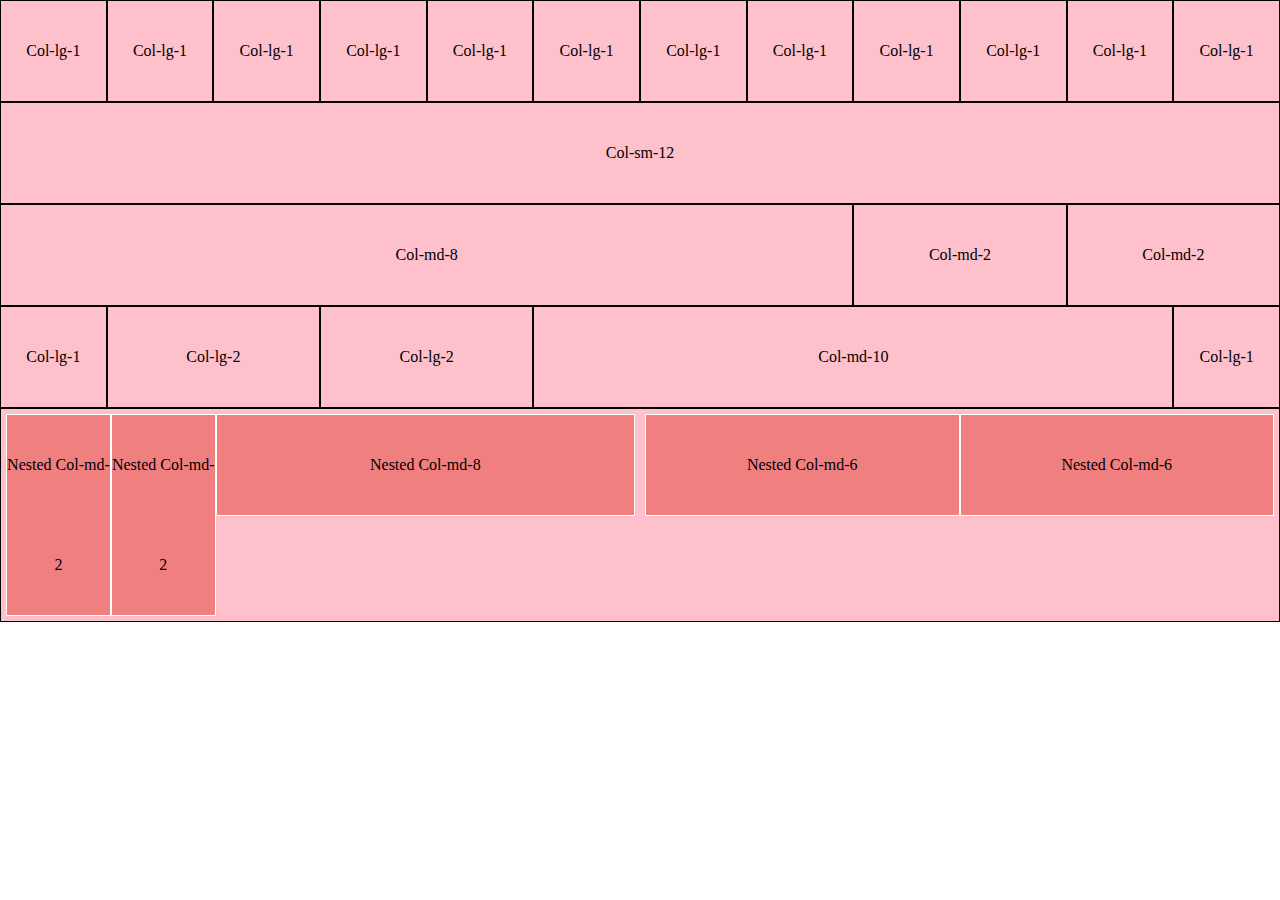
<file: index.html>
<!DOCTYPE html>
<html lang="en">
<head>
    <meta charset="UTF-8">
    <meta http-equiv="X-UA-Compatible" content="IE=edge">
    <meta name="viewport" content="width=device-width, initial-scale=1.0">
    <title>12 Col Framework</title>
    <link rel="stylesheet" href="css/12bool.css">
    <link rel="stylesheet" href="css/style.css">
</head>
<body>
    <main>
        <!-- prima sezione -->
        <section>
            <div class="container-fluid">
                <div class="row">
                    <div class="col-sm-6 col-md-4 col-lg-1">
                        <div class="box"></div>
                    </div>
                    <div class="col-sm-6 col-md-4 col-lg-1">
                        <div class="box"></div>
                    </div>
                    <div class="col-sm-6 col-md-4 col-lg-1">
                        <div class="box"></div>
                    </div>
                    <div class="col-sm-6 col-md-4 col-lg-1">
                        <div class="box"></div>
                    </div>
                    <div class="col-sm-6 col-md-4 col-lg-1">
                        <div class="box"></div>
                    </div>
                    <div class="col-sm-6 col-md-4 col-lg-1">
                        <div class="box"></div>
                    </div>
                    <div class="col-sm-6 col-md-4 col-lg-1">
                        <div class="box"></div>
                    </div>
                    <div class="col-sm-6 col-md-4 col-lg-1">
                        <div class="box"></div>
                    </div>
                    <div class="col-sm-6 col-md-4 col-lg-1">
                        <div class="box"></div>
                    </div>
                    <div class="col-sm-6 col-md-4 col-lg-1">
                        <div class="box"></div>
                    </div>
                    <div class="col-sm-6 col-md-4 col-lg-1">
                        <div class="box"></div>
                    </div>
                    <div class="col-sm-6 col-md-4 col-lg-1">
                        <div class="box"></div>
                    </div>
                </div>
            </div>
        </section>
        <!-- fine prima sezione -->

        <!-- seconda sezione -->
        <section>
            <div class="container-fluid">
                <div class="row">
                    <div class="col-sm-12">
                        <div class="box"></div>
                    </div>
                </div>
            </div>
        </section>
        <!-- fine seconda sezione -->

        <!-- terza sezione -->
        <section>
            <div class="container-fluid">
                <div class="row">
                    <div class="col-sm-12 col-md-8">
                        <div class="box"></div>
                    </div>
                    <div class="col-sm-6 col-md-2">
                        <div class="box"></div>
                    </div>
                    <div class="col-sm-6 col-md-2">
                        <div class="box"></div>
                    </div>
                </div>
            </div>
        </section>
        <!-- fine terza sezione -->

         <!-- quarta sezione -->
         <section>
            <div class="container-fluid">
                <div class="row">
                    <div class="col-sm-6 col-md-2 col-lg-1">
                        <div class="box"></div>
                    </div>
                    <div class="col-sm-6 col-md-5 col-lg-2">
                        <div class="box"></div>
                    </div>
                    <div class="col-sm-6 col-md-5 col-lg-2">
                        <div class="box"></div>
                    </div>
                    <div class="col-sm-6 col-md-10 col-lg-6">
                        <div class="box"></div>
                    </div>
                    <div class="col-sm-12 col-md-2 col-lg-1">
                        <div class="box"></div>
                    </div>
                </div>
            </div>
        </section>
        <!-- fine quarta sezione -->

        <!-- quinta sezione -->
        <section>
            <div class="container-fluid">
                <div class="row box">
                    <div class="col-sm-12 pd-5 col-lg-6">
                        <div class="row">
                            <div class="col-sm-6 col-md-2">
                                <div class="box-nested"></div>
                            </div>
                            <div class="col-sm-6 col-md-2">
                                <div class="box-nested"></div>
                            </div>
                            <div class="col-sm-12 col-md-8">
                                <div class="box-nested"></div>
                            </div>
                        </div>
                    </div>
                    <div class="col-sm-12 pd-5 col-lg-6">
                        <div class="row">
                            <div class="col-sm-12 col-md-6">
                                <div class="box-nested"></div>
                            </div>
                            <div class="col-sm-12 col-md-6">
                                <div class="box-nested"></div>
                            </div>
                        </div>
                    </div>
                </div>
            </div>
        </section>
        <!-- fine quinta sezione -->
    </main>
</body>
</html>
</file>
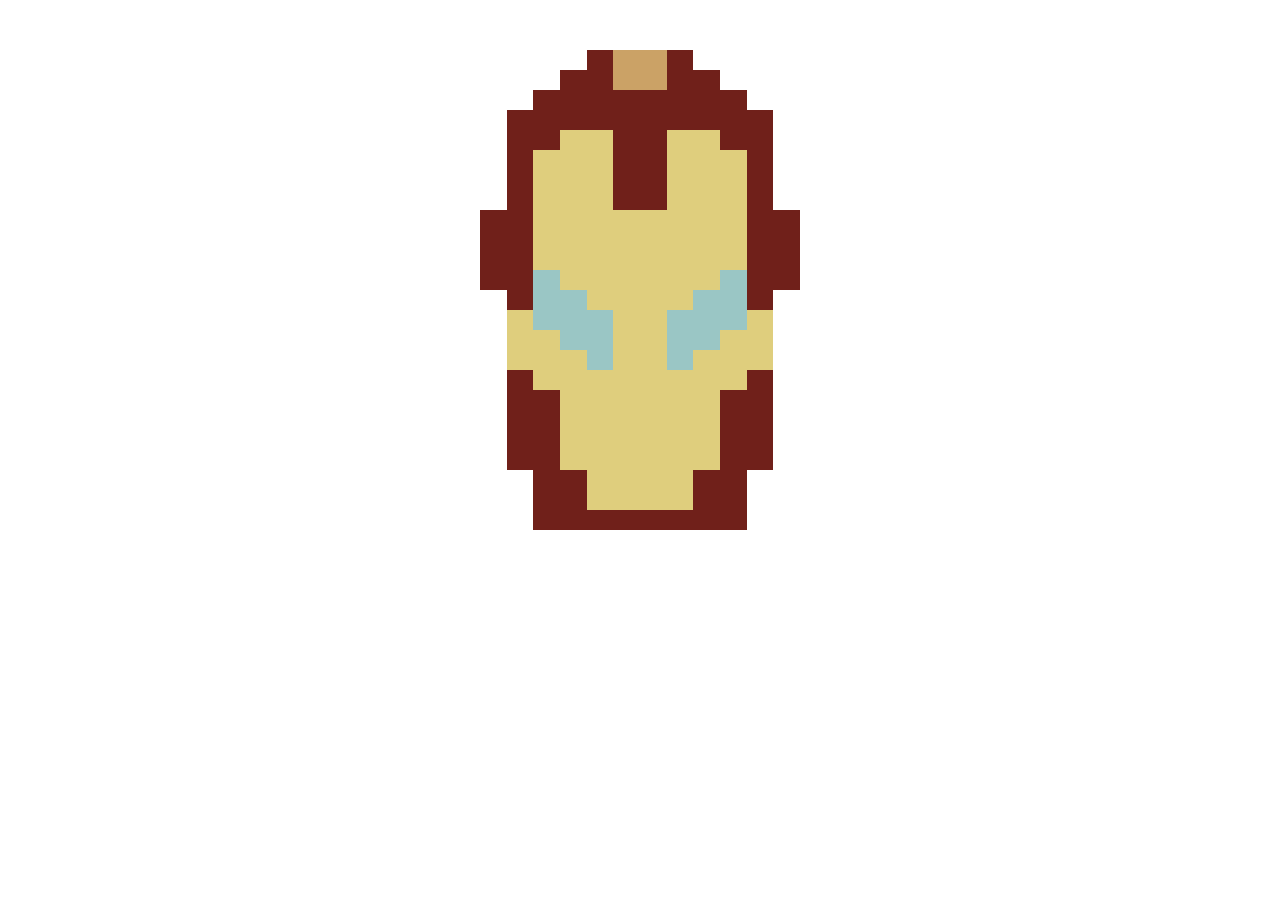
<file: bonus/index.html>
<!DOCTYPE html>
<html lang="en">
<head>
    <meta charset="UTF-8">
    <meta http-equiv="X-UA-Compatible" content="IE=edge">
    <meta name="viewport" content="width=device-width, initial-scale=1.0">
    <title>Iron Man</title>
    <link rel="stylesheet" href="css/framework.css">
    <link rel="stylesheet" href="css/style.css">
</head>
<body>
    <main>
        <div class="container-fluid">
            <div class="container">
                <div class="row">
                    <div class="col-sm-offset-4"></div>
                    <div class="col-sm-1">
                        <div class="pixel red"></div>
                    </div>
                    <div class="col-sm-2">
                        <div class="pixel trasp-red"></div>
                    </div>
                    <div class="col-sm-1">
                        <div class="pixel red"></div>
                    </div>
                    <div class="col-sm-offset-4"></div>
                </div>

                <div class="row">
                    <div class="col-sm-offset-3"></div>
                    <div class="col-sm-2">
                        <div class="pixel red"></div>
                    </div>
                    <div class="col-sm-2">
                        <div class="pixel trasp-red"></div>
                    </div>
                    <div class="col-sm-2">
                        <div class="pixel red"></div>
                    </div>
                    <div class="col-sm-offset-3"></div>
                </div>

                <div class="row">
                    <div class="col-sm-offset-2"></div>
                    <div class="col-sm-8">
                        <div class="pixel red"></div>
                    </div>
                    <div class="col-sm-offset-2"></div>
                </div>

                <div class="row">
                    <div class="col-sm-offset-1"></div>
                    <div class="col-sm-10">
                        <div class="pixel red"></div>
                    </div>
                    <div class="col-sm-offset-1"></div>
                </div>

                <div class="row">
                    <div class="col-sm-offset-1"></div>
                    <div class="col-sm-2">
                        <div class="pixel red"></div>
                    </div>
                    <div class="col-sm-2">
                        <div class="pixel gold"></div>
                    </div>
                    <div class="col-sm-2">
                        <div class="pixel red"></div>
                    </div>
                    <div class="col-sm-2">
                        <div class="pixel gold"></div>
                    </div>
                    <div class="col-sm-2">
                        <div class="pixel red"></div>
                    </div>
                    <div class="col-sm-offset-1"></div>
                </div>

                <div class="row">
                    <div class="col-sm-offset-1"></div>
                    <div class="col-sm-1">
                        <div class="pixel red"></div>
                    </div>
                    <div class="col-sm-3">
                        <div class="pixel gold"></div>
                    </div>
                    <div class="col-sm-2">
                        <div class="pixel red"></div>
                    </div>
                    <div class="col-sm-3">
                        <div class="pixel gold"></div>
                    </div>
                    <div class="col-sm-1">
                        <div class="pixel red"></div>
                    </div>
                    <div class="col-sm-offset-1"></div>
                </div>

                <div class="row">
                    <div class="col-sm-offset-1"></div>
                    <div class="col-sm-1">
                        <div class="pixel red"></div>
                    </div>
                    <div class="col-sm-3">
                        <div class="pixel gold"></div>
                    </div>
                    <div class="col-sm-2">
                        <div class="pixel red"></div>
                    </div>
                    <div class="col-sm-3">
                        <div class="pixel gold"></div>
                    </div>
                    <div class="col-sm-1">
                        <div class="pixel red"></div>
                    </div>
                    <div class="col-sm-offset-1"></div>
                </div>

                <div class="row">
                    <div class="col-sm-offset-1"></div>
                    <div class="col-sm-1">
                        <div class="pixel red"></div>
                    </div>
                    <div class="col-sm-3">
                        <div class="pixel gold"></div>
                    </div>
                    <div class="col-sm-2">
                        <div class="pixel red"></div>
                    </div>
                    <div class="col-sm-3">
                        <div class="pixel gold"></div>
                    </div>
                    <div class="col-sm-1">
                        <div class="pixel red"></div>
                    </div>
                    <div class="col-sm-offset-1"></div>
                </div>

                <div class="row">
                    <div class="col-sm-1">
                        <div class="pixel red"></div>
                    </div>
                    <div class="col-sm-1">
                        <div class="pixel red"></div>
                    </div>
                    <div class="col-sm-4">
                        <div class="pixel gold"></div>
                    </div>
                    
                    <div class="col-sm-4">
                        <div class="pixel gold"></div>
                    </div>
                    <div class="col-sm-1">
                        <div class="pixel red"></div>
                    </div>
                    <div class="col-sm-1">
                        <div class="pixel red"></div>
                    </div>
                </div>

                <div class="row">
                    <div class="col-sm-1">
                        <div class="pixel red"></div>
                    </div>
                    <div class="col-sm-1">
                        <div class="pixel red"></div>
                    </div>
                    <div class="col-sm-4">
                        <div class="pixel gold"></div>
                    </div>
                    
                    <div class="col-sm-4">
                        <div class="pixel gold"></div>
                    </div>
                    <div class="col-sm-1">
                        <div class="pixel red"></div>
                    </div>
                    <div class="col-sm-1">
                        <div class="pixel red"></div>
                    </div>
                </div>

                <div class="row">
                    <div class="col-sm-1">
                        <div class="pixel red"></div>
                    </div>
                    <div class="col-sm-1">
                        <div class="pixel red"></div>
                    </div>
                    <div class="col-sm-4">
                        <div class="pixel gold"></div>
                    </div>
                    
                    <div class="col-sm-4">
                        <div class="pixel gold"></div>
                    </div>
                    <div class="col-sm-1">
                        <div class="pixel red"></div>
                    </div>
                    <div class="col-sm-1">
                        <div class="pixel red"></div>
                    </div>
                </div>

                <div class="row">
                    <div class="col-sm-1">
                        <div class="pixel red"></div>
                    </div>
                    <div class="col-sm-1">
                        <div class="pixel red"></div>
                    </div>
                    <div class="col-sm-1">
                        <div class="pixel blue-white"></div>
                    </div>
                    <div class="col-sm-6">
                        <div class="pixel gold"></div>
                    </div>
                    <div class="col-sm-1">
                        <div class="pixel blue-white"></div>
                    </div>
                    <div class="col-sm-1">
                        <div class="pixel red"></div>
                    </div>
                    <div class="col-sm-1">
                        <div class="pixel red"></div>
                    </div>
                </div>

                <div class="row">
                    <div class="col-sm-offset-1"></div>
                    <div class="col-sm-1">
                        <div class="pixel red"></div>
                    </div>
                    <div class="col-sm-2">
                        <div class="pixel blue-white"></div>
                    </div>
                    <div class="col-sm-4">
                        <div class="pixel gold"></div>
                    </div>
                    <div class="col-sm-2">
                        <div class="pixel blue-white"></div>
                    </div>
                    <div class="col-sm-1">
                        <div class="pixel red"></div>
                    </div>
                    <div class="col-sm-offset-1"></div>
                </div>

                <div class="row">
                    <div class="col-sm-offset-1"></div>
                    <div class="col-sm-1">
                        <div class="pixel gold"></div>
                    </div>
                    <div class="col-sm-3">
                        <div class="pixel blue-white"></div>
                    </div>
                    <div class="col-sm-2">
                        <div class="pixel gold"></div>
                    </div>
                    <div class="col-sm-3">
                        <div class="pixel blue-white"></div>
                    </div>
                    <div class="col-sm-1">
                        <div class="pixel gold"></div>
                    </div>
                    <div class="col-sm-offset-1"></div>
                </div>

                <div class="row">
                    <div class="col-sm-offset-1"></div>
                    <div class="col-sm-2">
                        <div class="pixel gold"></div>
                    </div>
                    <div class="col-sm-2">
                        <div class="pixel blue-white"></div>
                    </div>
                    <div class="col-sm-2">
                        <div class="pixel gold"></div>
                    </div>
                    <div class="col-sm-2">
                        <div class="pixel blue-white"></div>
                    </div>
                    <div class="col-sm-2">
                        <div class="pixel gold"></div>
                    </div>
                    <div class="col-sm-offset-1"></div>
                </div>

                <div class="row">
                    <div class="col-sm-offset-1"></div>
                    <div class="col-sm-3">
                        <div class="pixel gold"></div>
                    </div>
                    <div class="col-sm-1">
                        <div class="pixel blue-white"></div>
                    </div>
                    <div class="col-sm-2">
                        <div class="pixel gold"></div>
                    </div>
                    <div class="col-sm-1">
                        <div class="pixel blue-white"></div>
                    </div>
                    <div class="col-sm-3">
                        <div class="pixel gold"></div>
                    </div>
                    <div class="col-sm-offset-1"></div>
                </div>

                <div class="row">
                    <div class="col-sm-offset-1"></div>
                    <div class="col-sm-1">
                        <div class="pixel red"></div>
                    </div>
                    <div class="col-sm-8">
                        <div class="pixel gold"></div>
                    </div>
                    <div class="col-sm-1">
                        <div class="pixel red"></div>
                    </div>
                    <div class="col-sm-offset-1"></div>
                </div>

                <div class="row">
                    <div class="col-sm-offset-1"></div>
                    <div class="col-sm-2">
                        <div class="pixel red"></div>
                    </div>
                    <div class="col-sm-6">
                        <div class="pixel gold"></div>
                    </div>
                    <div class="col-sm-2">
                        <div class="pixel red"></div>
                    </div>
                    <div class="col-sm-offset-1"></div>
                </div>

                <div class="row">
                    <div class="col-sm-2 col-sm-offset-1">
                        <div class="pixel red"></div>
                    </div>
                    <div class="col-sm-6">
                        <div class="pixel gold"></div>
                    </div>
                    <div class="col-sm-2">
                        <div class="pixel red"></div>
                    </div>
                    <div class="col-sm-offset-1"></div>
                </div>

                <div class="row">
                    <div class="col-sm-2 col-sm-offset-1">
                        <div class="pixel red"></div>
                    </div>
                    <div class="col-sm-6">
                        <div class="pixel gold"></div>
                    </div>
                    <div class="col-sm-2">
                        <div class="pixel red"></div>
                    </div>
                    <div class="col-sm-offset-1"></div>
                </div>

                <div class="row">
                    <div class="col-sm-2 col-sm-offset-1">
                        <div class="pixel red"></div>
                    </div>
                    <div class="col-sm-6">
                        <div class="pixel gold"></div>
                    </div>
                    <div class="col-sm-2">
                        <div class="pixel red"></div>
                    </div>
                    <div class="col-sm-offset-1"></div>
                </div>

                <div class="row">
                    <div class="col-sm-2 col-sm-offset-2">
                        <div class="pixel red"></div>
                    </div>
                    <div class="col-sm-4">
                        <div class="pixel gold"></div>
                    </div>
                    <div class="col-sm-2">
                        <div class="pixel red"></div>
                    </div>
                    <div class="col-sm-offset-2"></div>
                </div>

                <div class="row">
                    <div class="col-sm-2 col-sm-offset-2">
                        <div class="pixel red"></div>
                    </div>
                    <div class="col-sm-4">
                        <div class="pixel gold"></div>
                    </div>
                    <div class="col-sm-2">
                        <div class="pixel red"></div>
                    </div>
                    <div class="col-sm-offset-2"></div>
                </div>

                <div class="row">
                    <div class="col-sm-8 col-sm-offset-2">
                        <div class="pixel red"></div>
                    </div>
                    <div class="col-sm-offset-2"></div>
                </div>

            </div>
        </div>
    </main>
</body>
</html>
</file>
<file: css/12bool.css>
*{
    margin: 0;
    padding: 0;
    box-sizing: border-box;
}

.container-fluid{
    width: 100%;
}

.container{
    /* versione mobile container al 100% */
   width: 100%;
   margin: 0 auto;
}

.row{
    display: flex;
    flex-wrap: wrap;
}

[class*='col-']{
    flex: 0 0 auto;
}

/* padding */
.pd-5{
    padding: 5px;
}

/* contenuto da scrivere (da aliminare) */
.col-sm-12 .box::after{
    content: 'Col-sm-12';
}

.col-sm-6 .box::after{
    content: 'Col-sm-6';
}

/* After class nester box (da aliminare) */
.row.box .row .col-sm-6 .box-nested::after{
    content: 'Nested Col-6';
}

.row.box .row .col-sm-12 .box-nested::after{
    content: 'Nested Col-12';
}


/* Sistema a 12 colonne */
.col-sm{
    flex-wrap: 1;
    flex-basis: 0;
    max-width: 100%;
}

.col-sm-1{
    flex-basis: calc((100% / 12) * 1);
    max-width: calc((100% / 12) * 1);
}

.col-sm-2{
    flex-basis: calc((100% / 12) * 2);
    max-width: calc((100% / 12) * 2);
}

.col-sm-3{
    flex-basis: calc((100% / 12) * 3);
    max-width: calc((100% / 12) * 3);
}

.col-sm-4{
    flex-basis: calc((100% / 12) * 4);
    max-width: calc((100% / 12) * 4);
}

.col-sm-5{
    flex-basis: calc((100% / 12) * 5);
    max-width: calc((100% / 12) * 5);
}

.col-sm-6{
    flex-basis: calc((100% / 12) * 6);
    max-width: calc((100% / 12) * 6);
}

.col-sm-7{
    flex-basis: calc((100% / 12) * 7);
    max-width: calc((100% / 12) * 7);
}

.col-sm-8{
    flex-basis: calc((100% / 12) * 8);
    max-width: calc((100% / 12) * 8);
}

.col-sm-9{
    flex-basis: calc((100% / 12) * 9);
    max-width: calc((100% / 12) * 9);
}

.col-sm-10{
    flex-basis: calc((100% / 12) * 10);
    max-width: calc((100% / 12) * 10);
}

.col-sm-11{
    flex-basis: calc((100% / 12) * 11);
    max-width: calc((100% / 12) * 11);
}

.col-sm-12{
    flex-basis: calc((100% / 12) * 12);
    max-width: calc((100% / 12) * 12);
}




/* Responsive min width 720px */
@media screen and (min-width: 720px){

    /* contenuto da scrivere (da aliminare)*/
    .col-md-2 .box::after{
        content: 'Col-md-2';
    }

    .col-md-4 .box::after{
        content: 'Col-md-4';
    }

    .col-md-5 .box::after{
        content: 'Col-md-5';
    }

    .col-md-8 .box::after{
        content: 'Col-md-8';
    }

    .col-md-10 .box::after{
        content: 'Col-md-10';
    }

    /* After class nester box (da aliminare) */
    .row.box .row .col-md-2 .box-nested::after{
        content: 'Nested Col-md-2';
    }

    .row.box .row .col-md-6 .box-nested::after{
        content: 'Nested Col-md-6';
    }

    .row.box .row .col-md-8 .box-nested::after{
        content: 'Nested Col-md-8';
    }
    

    /* sistema a 12 colonne */
    .col-md{
        flex-wrap: 1;
        flex-basis: 0;
        max-width: 100%;
    }
    
    .col-md-1{
        flex-basis: calc((100% / 12) * 1);
        max-width: calc((100% / 12) * 1);
    }
    
    .col-md-2{
        flex-basis: calc((100% / 12) * 2);
        max-width: calc((100% / 12) * 2);
    }
    
    .col-md-3{
        flex-basis: calc((100% / 12) * 3);
        max-width: calc((100% / 12) * 3);
    }
    
    .col-md-4{
        flex-basis: calc((100% / 12) * 4);
        max-width: calc((100% / 12) * 4);
    }
    
    .col-md-5{
        flex-basis: calc((100% / 12) * 5);
        max-width: calc((100% / 12) * 5);
    }
    
    .col-md-6{
        flex-basis: calc((100% / 12) * 6);
        max-width: calc((100% / 12) * 6);
    }
    
    .col-md-7{
        flex-basis: calc((100% / 12) * 7);
        max-width: calc((100% / 12) * 7);
    }
    
    .col-md-8{
        flex-basis: calc((100% / 12) * 8);
        max-width: calc((100% / 12) * 8);
    }
    
    .col-md-9{
        flex-basis: calc((100% / 12) * 9);
        max-width: calc((100% / 12) * 9);
    }
    
    .col-md-10{
        flex-basis: calc((100% / 12) * 10);
        max-width: calc((100% / 12) * 10);
    }
    
    .col-md-11{
        flex-basis: calc((100% / 12) * 11);
        max-width: calc((100% / 12) * 11);
    }
    
    .col-md-12{
        flex-basis: calc((100% / 12) * 12);
        max-width: calc((100% / 12) * 12);
    }
}

/* Responsive min width 960px */
@media screen and (min-width: 960px){

    /* contenuto da scrivere (da aliminare)*/
    .col-lg-1 .box::after{
        content: 'Col-lg-1';
    }

    .col-lg-2 .box::after{
        content: 'Col-lg-2';
    }

    .col-lg-4 .box::after{
        content: 'Col-lg-4';
    }

    .col-lg-5 .box::after{
        content: 'Col-lg-5';
    }

    .col-lg-8 .box::after{
        content: 'Col-lg-8';
    }

    .col-lg-10 .box::after{
        content: 'Col-lg-10';
    }

    /* After class nester box (da aliminare) */
    .row.box .row .col-lg-2 .box-nested::after{
        content: 'Nested Col-lg-2';
    }

    .row.box .row .col-lg-6 .box-nested::after{
        content: 'Nested Col-lg-6';
    }

    .row.box .row .col-lg-8 .box-nested::after{
        content: 'Nested Col-lg-8';
    }
    

    /* sistema a 12 colonne */
    .col-lg{
        flex-wrap: 1;
        flex-basis: 0;
        max-width: 100%;
    }
    
    .col-lg-1{
        flex-basis: calc((100% / 12) * 1);
        max-width: calc((100% / 12) * 1);
    }
    
    .col-lg-2{
        flex-basis: calc((100% / 12) * 2);
        max-width: calc((100% / 12) * 2);
    }
    
    .col-lg-3{
        flex-basis: calc((100% / 12) * 3);
        max-width: calc((100% / 12) * 3);
    }
    
    .col-lg-4{
        flex-basis: calc((100% / 12) * 4);
        max-width: calc((100% / 12) * 4);
    }
    
    .col-lg-5{
        flex-basis: calc((100% / 12) * 5);
        max-width: calc((100% / 12) * 5);
    }
    
    .col-lg-6{
        flex-basis: calc((100% / 12) * 6);
        max-width: calc((100% / 12) * 6);
    }
    
    .col-lg-7{
        flex-basis: calc((100% / 12) * 7);
        max-width: calc((100% / 12) * 7);
    }
    
    .col-lg-8{
        flex-basis: calc((100% / 12) * 8);
        max-width: calc((100% / 12) * 8);
    }
    
    .col-lg-9{
        flex-basis: calc((100% / 12) * 9);
        max-width: calc((100% / 12) * 9);
    }
    
    .col-lg-10{
        flex-basis: calc((100% / 12) * 10);
        max-width: calc((100% / 12) * 10);
    }
    
    .col-lg-11{
        flex-basis: calc((100% / 12) * 11);
        max-width: calc((100% / 12) * 11);
    }
    
    .col-lg-12{
        flex-basis: calc((100% / 12) * 12);
        max-width: calc((100% / 12) * 12);
    }
}
</file>
<file: css/style.css>
.box{
    min-height: 100px;
    background-color: #FEC0CA;
    border: 1px solid black;
    text-align: center;
    line-height: 100px;
}

.box-nested{
    min-height: 100px;
    background: #F07F80;
    border: 1px solid white;
}
</file>
<file: bonus/css/framework.css>
*{
    margin: 0;
    padding: 0;
    box-sizing: border-box;
}

.container-fluid{
    width: 100%;
}

.container{
    /* versione mobile container al 100% */
   width: 100%;
   margin: 0 auto;
}

.row{
    display: flex;
    flex-wrap: wrap;
}

[class*='col-']{
    flex: 0 0 auto;
}

/* padding */
.pd-5{
    padding: 5px;
}

/* Sistema a 12 colonne */
.col-sm{
    flex-wrap: 1;
    flex-basis: 0;
    max-width: 100%;
}

.col-sm-1{
    flex-basis: calc((100% / 12) * 1);
    max-width: calc((100% / 12) * 1);
}

.col-sm-2{
    flex-basis: calc((100% / 12) * 2);
    max-width: calc((100% / 12) * 2);
}

.col-sm-3{
    flex-basis: calc((100% / 12) * 3);
    max-width: calc((100% / 12) * 3);
}

.col-sm-4{
    flex-basis: calc((100% / 12) * 4);
    max-width: calc((100% / 12) * 4);
}

.col-sm-5{
    flex-basis: calc((100% / 12) * 5);
    max-width: calc((100% / 12) * 5);
}

.col-sm-6{
    flex-basis: calc((100% / 12) * 6);
    max-width: calc((100% / 12) * 6);
}

.col-sm-7{
    flex-basis: calc((100% / 12) * 7);
    max-width: calc((100% / 12) * 7);
}

.col-sm-8{
    flex-basis: calc((100% / 12) * 8);
    max-width: calc((100% / 12) * 8);
}

.col-sm-9{
    flex-basis: calc((100% / 12) * 9);
    max-width: calc((100% / 12) * 9);
}

.col-sm-10{
    flex-basis: calc((100% / 12) * 10);
    max-width: calc((100% / 12) * 10);
}

.col-sm-11{
    flex-basis: calc((100% / 12) * 11);
    max-width: calc((100% / 12) * 11);
}

.col-sm-12{
    flex-basis: calc((100% / 12) * 12);
    max-width: calc((100% / 12) * 12);
}


.col-sm-offset-1 {
    margin-left: calc((100% / 12) * 1);
}
.col-sm-offset-2 {
    margin-left: calc((100% / 12) * 2);
}
.col-sm-offset-3 {
    margin-left: calc((100% / 12) * 3);
}
.col-sm-offset-4 {
    margin-left: calc((100% / 12) * 4);
}
.col-sm-offset-5 {
    margin-left: calc((100% / 12) * 5);
}
.col-sm-offset-6 {
    margin-left: calc((100% / 12) * 6);
}
.col-sm-offset-7 {
    margin-left: calc((100% / 12) * 7);
}
.col-sm-offset-8 {
    margin-left: calc((100% / 12) * 8);
}
.col-sm-offset-9 {
    margin-left: calc((100% / 12) * 9);
}
.col-sm-offset-10 {
    margin-left: calc((100% / 12) * 10);
}
.col-sm-offset-11 {
    margin-left: calc((100% / 12) * 11);
}

.start-sm {
    justify-content: flex-start;
}

.center-sm{
    justify-content: center;
}

.end-sm {
    justify-content: flex-end;
}

.around-sm {
    justify-content: space-around;
}
.between-sm {
    justify-content: space-between;
}

.top-sm{
    align-items: flex-start;
}

.middle-sm{
    align-items: center;
}

.bottom-sm {
    align-items: flex-end;
}


/* Responsive min width 720px */
@media screen and (min-width: 720px){

    /* sistema a 12 colonne */
    .col-md{
        flex-wrap: 1;
        flex-basis: 0;
        max-width: 100%;
    }
    
    .col-md-1{
        flex-basis: calc((100% / 12) * 1);
        max-width: calc((100% / 12) * 1);
    }
    
    .col-md-2{
        flex-basis: calc((100% / 12) * 2);
        max-width: calc((100% / 12) * 2);
    }
    
    .col-md-3{
        flex-basis: calc((100% / 12) * 3);
        max-width: calc((100% / 12) * 3);
    }
    
    .col-md-4{
        flex-basis: calc((100% / 12) * 4);
        max-width: calc((100% / 12) * 4);
    }
    
    .col-md-5{
        flex-basis: calc((100% / 12) * 5);
        max-width: calc((100% / 12) * 5);
    }
    
    .col-md-6{
        flex-basis: calc((100% / 12) * 6);
        max-width: calc((100% / 12) * 6);
    }
    
    .col-md-7{
        flex-basis: calc((100% / 12) * 7);
        max-width: calc((100% / 12) * 7);
    }
    
    .col-md-8{
        flex-basis: calc((100% / 12) * 8);
        max-width: calc((100% / 12) * 8);
    }
    
    .col-md-9{
        flex-basis: calc((100% / 12) * 9);
        max-width: calc((100% / 12) * 9);
    }
    
    .col-md-10{
        flex-basis: calc((100% / 12) * 10);
        max-width: calc((100% / 12) * 10);
    }
    
    .col-md-11{
        flex-basis: calc((100% / 12) * 11);
        max-width: calc((100% / 12) * 11);
    }
    
    .col-md-12{
        flex-basis: calc((100% / 12) * 12);
        max-width: calc((100% / 12) * 12);
    }
}

/* Responsive min width 960px */
@media screen and (min-width: 960px){
    
    /* sistema a 12 colonne */
    .col-lg{
        flex-wrap: 1;
        flex-basis: 0;
        max-width: 100%;
    }
    
    .col-lg-1{
        flex-basis: calc((100% / 12) * 1);
        max-width: calc((100% / 12) * 1);
    }
    
    .col-lg-2{
        flex-basis: calc((100% / 12) * 2);
        max-width: calc((100% / 12) * 2);
    }
    
    .col-lg-3{
        flex-basis: calc((100% / 12) * 3);
        max-width: calc((100% / 12) * 3);
    }
    
    .col-lg-4{
        flex-basis: calc((100% / 12) * 4);
        max-width: calc((100% / 12) * 4);
    }
    
    .col-lg-5{
        flex-basis: calc((100% / 12) * 5);
        max-width: calc((100% / 12) * 5);
    }
    
    .col-lg-6{
        flex-basis: calc((100% / 12) * 6);
        max-width: calc((100% / 12) * 6);
    }
    
    .col-lg-7{
        flex-basis: calc((100% / 12) * 7);
        max-width: calc((100% / 12) * 7);
    }
    
    .col-lg-8{
        flex-basis: calc((100% / 12) * 8);
        max-width: calc((100% / 12) * 8);
    }
    
    .col-lg-9{
        flex-basis: calc((100% / 12) * 9);
        max-width: calc((100% / 12) * 9);
    }
    
    .col-lg-10{
        flex-basis: calc((100% / 12) * 10);
        max-width: calc((100% / 12) * 10);
    }
    
    .col-lg-11{
        flex-basis: calc((100% / 12) * 11);
        max-width: calc((100% / 12) * 11);
    }
    
    .col-lg-12{
        flex-basis: calc((100% / 12) * 12);
        max-width: calc((100% / 12) * 12);
    }
}
</file>
<file: bonus/css/style.css>
.container{
    max-width: 25%;
    min-height: 500px;
    margin: 50px auto;
}

.pixel{
    width: 100%;
    height: 20px;
}

.trasp-red{
    background-color: #CBA266;
}

.red{
    background: #70201A;
}

.gold{
    background: #DFCE7D;
}

.blue-white{
    background: #9AC6C5;
}
</file>
